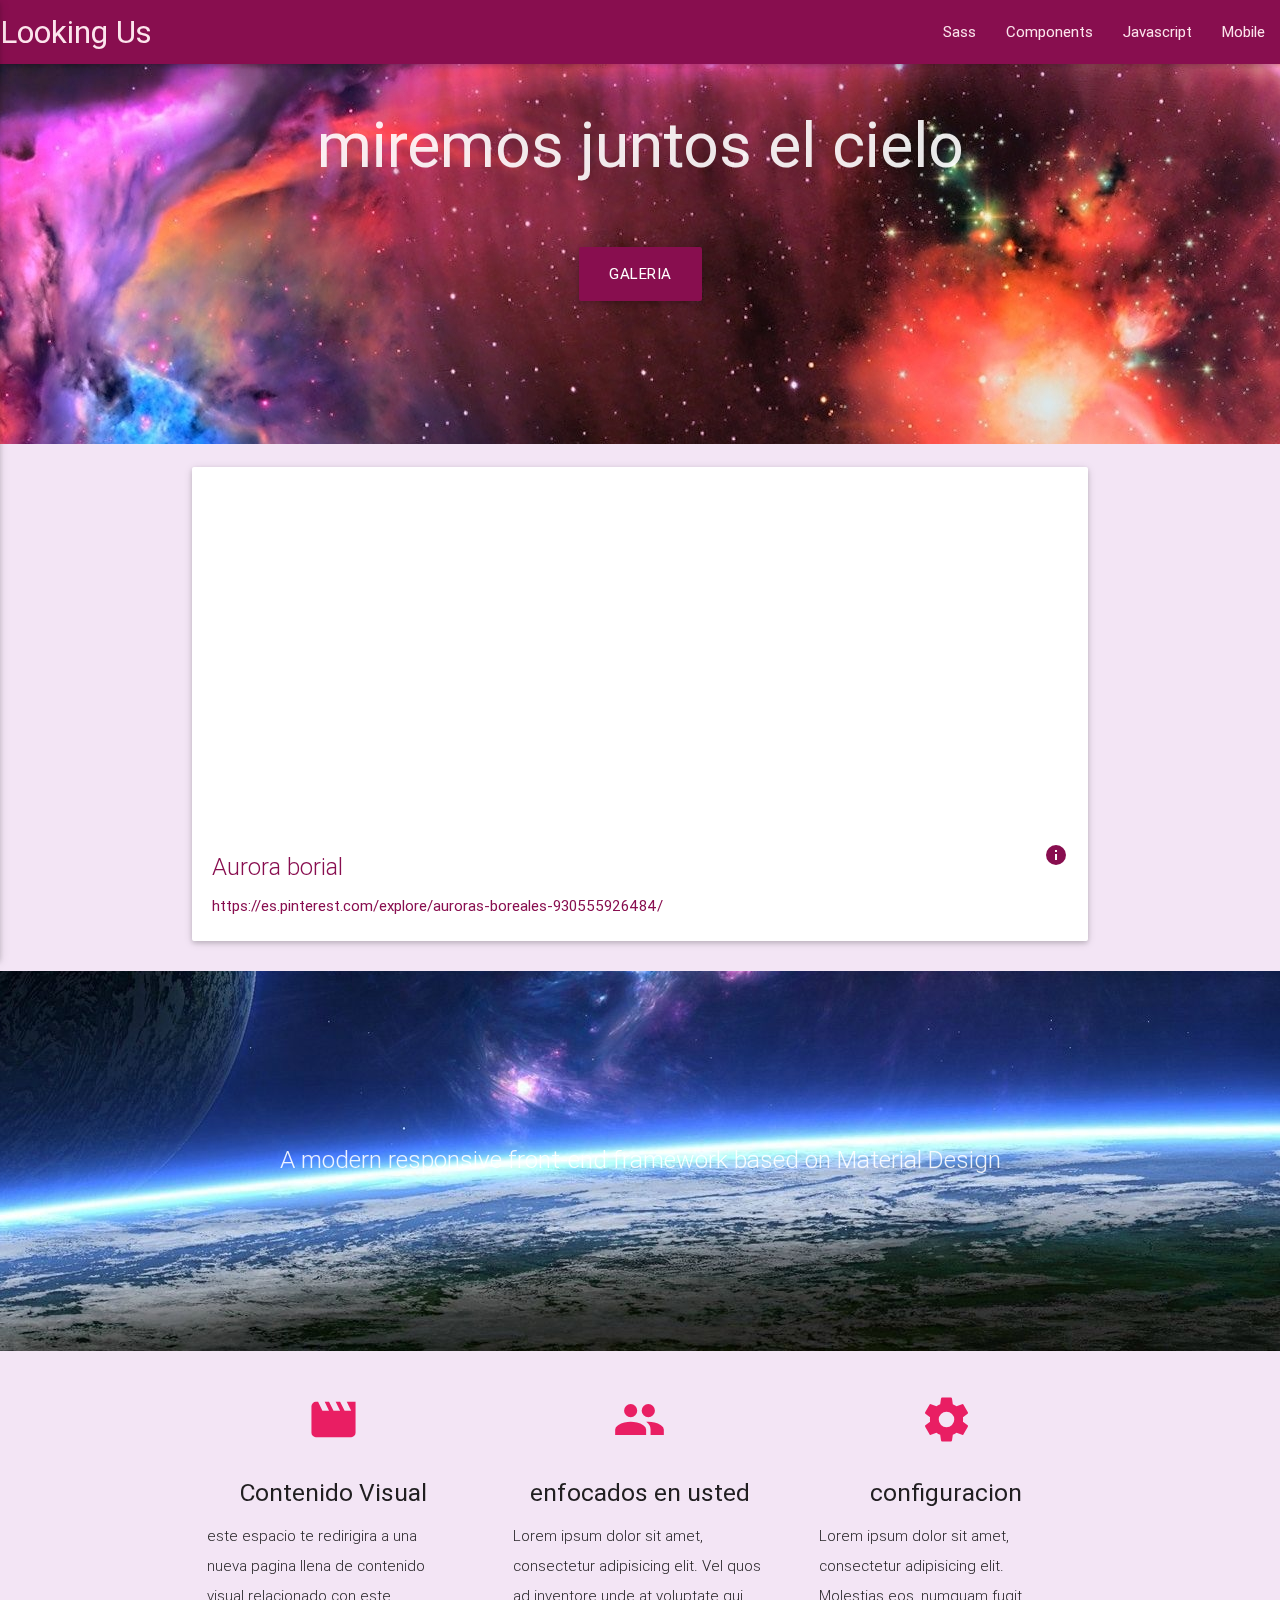
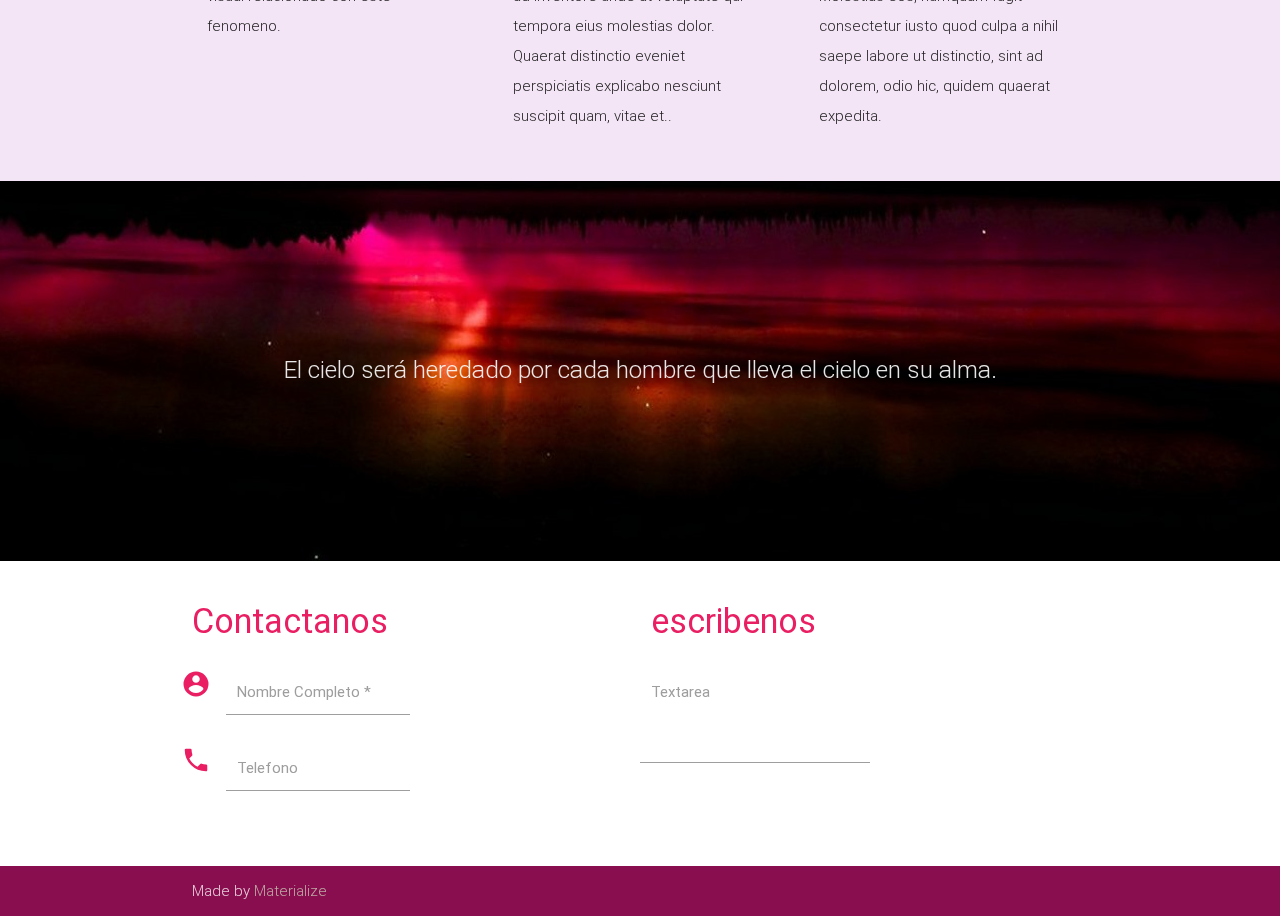
<file: index.html>
<!DOCTYPE html>
<html lang="en">
  <head>
    <meta http-equiv="Content-Type" content="text/html; charset=UTF-8"/>
    <meta name="viewport" content="width=device-width, initial-scale=1, maximum-scale=1.0, user-scalable=no"/>
    <title>Parallax Template - Materialize</title>
    <!-- CSS  -->
    <link href="https://fonts.googleapis.com/icon?family=Material+Icons" rel="stylesheet">
    <link href="css/materialize.css" type="text/css" rel="stylesheet" media="screen,projection"/>
    <link href="css/style.css" type="text/css" rel="stylesheet" media="screen,projection"/>
    <link rel="stylesheet" type="text/css" href="css/main.css">
  </head>
  <body class=" purple lighten-5 ">
    <nav class="pink darken-4">
      <div class="nav-wrapper">
        <a href="#!" class="brand-logo">Looking Us</a>
        <a href="#" data-activates="mobile-demo" class="button-collapse"><i class="material-icons">menu</i></a>
        <ul class="right hide-on-med-and-down">
          <li class="white-text"><a href="sass.html">Sass</a></li>
          <li><a href="badges.html">Components</a></li>
          <li><a href="collapsible.html">Javascript</a></li>
          <li><a href="mobile.html">Mobile</a></li>
        </ul>
        <ul class="side-nav" id="mobile-demo">
          <li><a href="sass.html">Sass</a></li>
          <li><a href="badges.html">Components</a></li>
          <li><a href="collapsible.html">Javascript</a></li>
          <li><a href="mobile.html">Mobile</a></li>
        </ul>
      </div>
    </nav>
    <div id="index-banner" class="parallax-container">
      <div class="section no-pad-bot">
        <div class="container">
          <br><br>
          <h1 class="header center">miremos juntos el cielo</h1>
          <div class="row center">
            <h5 class="header col s12 light"></h5>
          </div>
          <div class="row center">
            <a href="file:///C:/Users/danhoxd/Desktop/ejercicio-material-design/index%20(2).html" class="btn-large waves-effect waves-light pink darken-4">galeria</a>
          </div>
          <br><br>
        </div>
      </div>
      <div class="parallax"><img src="imagenes/01aXg4y.jpg" alt="Unsplashed background img 1"></div>
    </div>
    <div class="container">
      <div class="section">
        <div class="card">
          <div class="card-image waves-effect waves-block waves-light">
            <iframe width="100%" height="350" src="https://www.youtube.com/embed/pR5-FJmTJyU" frameborder="0" allowfullscreen></iframe>
          </div>
          <div class="card-content">
            <span class="card-title activator pink-text text-darken-4">Aurora borial<i class="material-icons right">info</i></span>
            <p><a class=" pink-text text-darken-4"href="#">https://es.pinterest.com/explore/auroras-boreales-930555926484/</a></p>
          </div>
          <div class="card-reveal">
            <span class="card-title grey-text text-darken-4">Aurora Boreal<i class="material-icons right">close</i></span>
            <p>Una aurora se produce cuando una eyección de masa solar choca con la Magnetósfera de la Tierra. Esta "esfera" que nos rodea obedece al campo magnético generado por el núcleo de la Tierra, formada por líneas invisibles que parten de los dos polos, como un imán. Además existen fenómenos muy energéticos, como las fulguraciones o las eyecciones de masa coronal que incrementan la intensidad del viento solar. Cuando dicha masa solar choca con nuestra esfera protectora, estas radiaciones solares, también conocidas con el nombre de viento solar, se desplazan a lo largo de dicha esfera. En el hemisferio que se encuentra en la etapa nocturna de la Tierra en los polos, donde están las otras líneas de campo magnético, se va almacenando dicha energía hasta que no se puede almacenar más, y esta energía almacenada se dispara en forma de radiaciones electromagnéticas sobre la ionosfera terrestre, creadora, principalmente, de dichos efectos visuales.</p>
          </div>
        </div>
      </div>
    </div>
    <div class="parallax-container valign-wrapper">
      <div class="section no-pad-bot">
        <div class="container">
          <div class="row center">
            <h5 class="header col s12 light">A modern responsive front-end framework based on Material Design</h5>
          </div>
        </div>
      </div>
      <div class="parallax"><img src="imagenes/aurora-borealis-from-space-wallpaper-4.jpg" alt="Unsplashed background img 2"></div>
    </div>
    <div class="container">
      <div class="section">
        <div class="row">
          <div class="col s12 m4">
            <div class="icon-block">
              <h2 class="center pink-text darken-2"><i class="material-icons">movie</i></h2>
              <h5 class="center">Contenido Visual</h5>
              <p class="light">este espacio te redirigira a una nueva pagina llena de contenido visual relacionado con este fenomeno.</p>
            </div>
          </div>
          <div class="col s12 m4">
            <div class="icon-block">
              <h2 class="center pink-text darken-2"><i class="material-icons">group</i></h2>
              <h5 class="center">enfocados en usted</h5>
              <p class="light">Lorem ipsum dolor sit amet, consectetur adipisicing elit. Vel quos ad inventore unde at voluptate qui tempora eius molestias dolor. Quaerat distinctio eveniet perspiciatis explicabo nesciunt suscipit quam, vitae et..</p>
            </div>
          </div>
          <div class="col s12 m4">
            <div class="icon-block">
              <h2 class="center pink-text darken-2"><i class="material-icons">settings</i></h2>
              <h5 class="center">configuracion</h5>
              <p class="light">Lorem ipsum dolor sit amet, consectetur adipisicing elit. Molestias eos, numquam fugit consectetur iusto quod culpa a nihil saepe labore ut distinctio, sint ad dolorem, odio hic, quidem quaerat expedita.</p>
            </div>
          </div>
        </div>
      </div>
    </div>
    <div class="parallax-container valign-wrapper">
      <div class="section no-pad-bot">
        <div class="container">
          <div class="row center">
            <h5 class="header col s12 light">El cielo será heredado por cada hombre que lleva el cielo en su alma.</h5>
          </div>
        </div>
      </div>
      <div class="parallax"><img src="imagenes/aurora-boreal-roja.jpg" alt="Unsplashed background img 3"></div>
    </div>
    <footer class="page-footer white pink-text darken-2">
      <div class="container">
        <div class="row">
          <div class="col s12 m6">
            <h3><i class="mdi-content-send"></i></h3>
            <h4>Contactanos</h4>
            <div class="row">
              <form class="col s12 m6">
                <div class="row">
                  <div class="input-field">
                    <i class="material-icons prefix">account_circle</i>
                    <input id="icon_prefix" type="text" class="validate">
                    <label for="icon_prefix">Nombre Completo *</label>
                  </div>
                  <div class="input-field">
                    <i class="material-icons prefix">phone</i>
                    <input id="icon_telephone" type="tel" class="validate">
                    <label for="icon_telephone">Telefono</label>
                  </div>
                </div>
              </form>
            </div>
          </div>
          <div class="col s12 m6">
            <h3><i class="mdi-content-send"></i></h3>
            <h4 class="">escribenos</h4>
            <div class="row">
              <form class="col s12 m6">
                <div class="row">
                  <div class="input-field">
                    <textarea id="textarea1" class="materialize-textarea"></textarea>
                    <label for="textarea1">Textarea</label>
                  </div>
                </div>
              </form>
            </div>
          </div>
        </div>
      </div>
      <div class="footer-copyright pink darken-4">
        <div class="container">
          Made by <a class="brown-text text-lighten-3" href="http://materializecss.com">Materialize</a>
        </div>
      </div>
    </footer>
    <!--  Scripts-->
    <script src="https://code.jquery.com/jquery-2.1.1.min.js"></script>
    <script src="js/materialize.js"></script>
    <script src="js/init.js"></script>
    <script type="text/javascript">
    $( document ).ready(function(){
    $(".button-collapse").sideNav();
    })
    </script>
  </body>
</html>
</file>
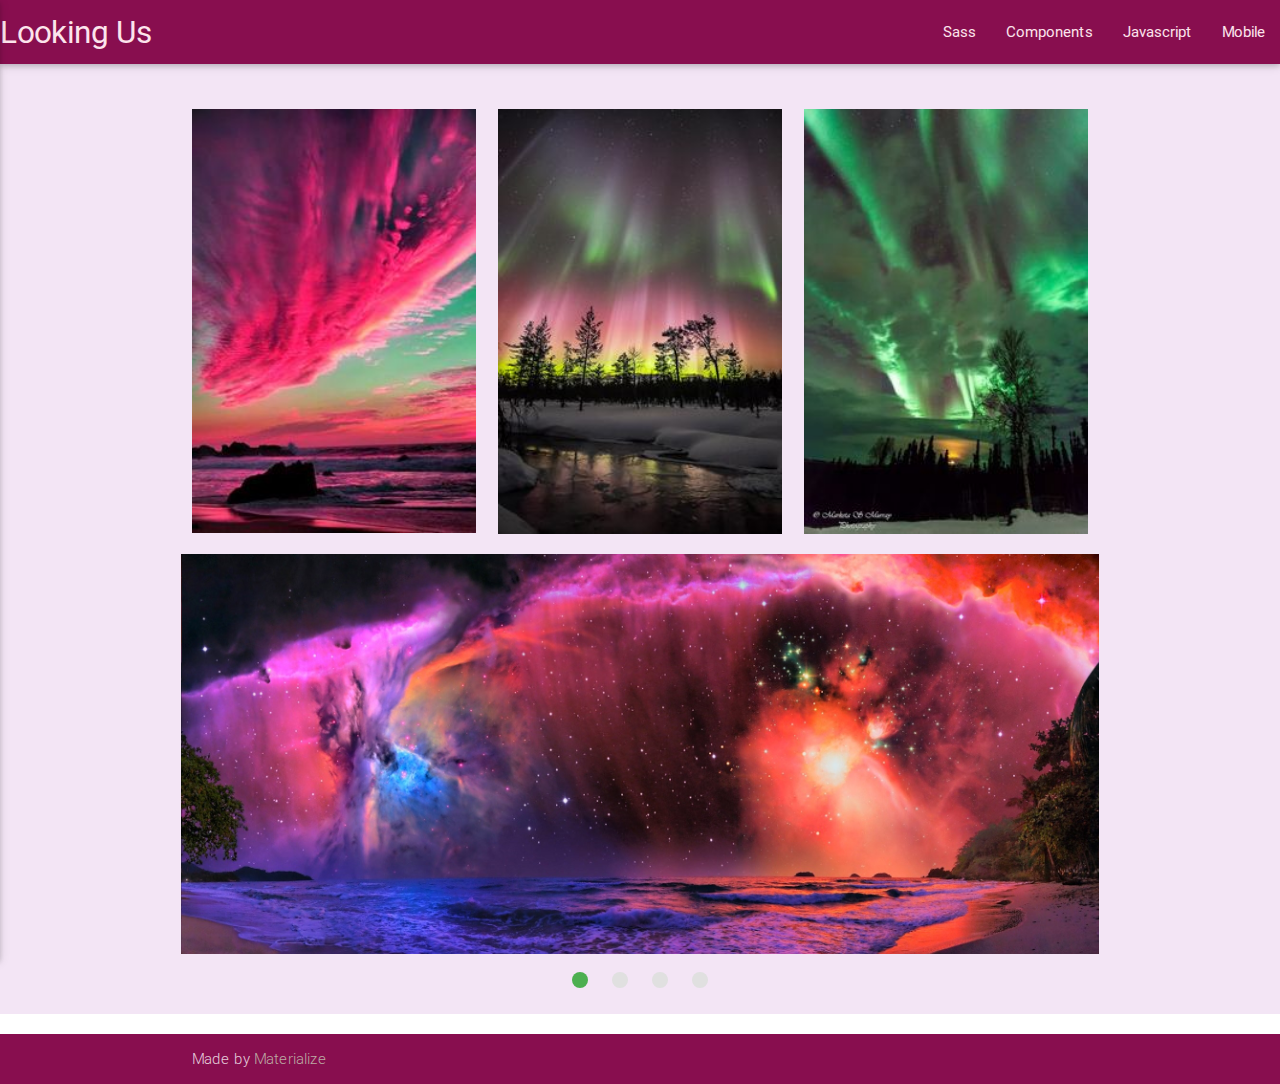
<file: index (2).html>
<!DOCTYPE html>
<html lang="en">
  <head>
    <meta http-equiv="Content-Type" content="text/html; charset=UTF-8"/>
    <meta name="viewport" content="width=device-width, initial-scale=1, maximum-scale=1.0, user-scalable=no"/>
    <title>Parallax Template - Materialize</title>
    <!-- CSS  -->
    <link href="https://fonts.googleapis.com/icon?family=Material+Icons" rel="stylesheet">
    <link href="css/materialize.css" type="text/css" rel="stylesheet" media="screen,projection"/>
    <link href="css/style.css" type="text/css" rel="stylesheet" media="screen,projection"/>
    <link rel="stylesheet" type="text/css" href="css/main.css">
  </head>
  <body class="purple lighten-5">
    <nav class="pink darken-4">
      <div class="nav-wrapper">
        <a href="#!" class="brand-logo">Looking Us</a>
        <a href="#" data-activates="mobile-demo" class="button-collapse"><i class="material-icons">menu</i></a>
        <ul class="right hide-on-med-and-down">
          <li class="white-text"><a href="sass.html">Sass</a></li>
          <li><a href="badges.html">Components</a></li>
          <li><a href="collapsible.html">Javascript</a></li>
          <li><a href="mobile.html">Mobile</a></li>
        </ul>
        <ul class="side-nav" id="mobile-demo">
          <li><a href="sass.html">Sass</a></li>
          <li><a href="badges.html">Components</a></li>
          <li><a href="collapsible.html">Javascript</a></li>
          <li><a href="mobile.html">Mobile</a></li>
        </ul>
      </div>
    </nav>
    <div class="container">
      <div class="row pd">
        <img class="materialboxed  col s4" data-caption="A picture of some deer and tons of trees" width="250" src="img-2/1.jpg">
        <img class="materialboxed col s4" data-caption="A picture of some deer and tons of trees" width="250" src="img-2/2.jpg">
        <img class="materialboxed col s4" data-caption="A picture of some deer and tons of trees" width="250" src="img-2/3.jpg">
      </div>
      <div class="row">
        <div class="slider">
          <ul class="slides">
            <li>
              <img src="imagenes/01aXg4y.jpg" width="100%"> <!-- random image -->
            </li>
            <li>
              <img src="imagenes/aurora-boreal-roja.jpg" width="100%"> <!-- random image -->
            </li>
            <li>
              <img src="imagenes/aurora-borealis-from-space-wallpaper-4.jpg" width="100%"> <!-- random image -->
            </li>
            <li>
              <img src="imagenes/astronomy-aurora-aurora-borealis-indigox-light-favim-com-136247.jpg" width="100%"> <!-- random image -->
            </li>
          </ul>
        </div>
      </div>
    </div>
    <footer class="page-footer white pink-text darken-2">
      <div class="footer-copyright pink darken-4">
        <div class="container">
          Made by <a class="brown-text text-lighten-3" href="http://materializecss.com">Materialize</a>
        </div>
      </div>
    </footer>
    <!--  Scripts-->
    <script src="https://code.jquery.com/jquery-2.1.1.min.js"></script>
    <script src="js/materialize.js"></script>
    <script src="js/init.js"></script>
    <script type="text/javascript">
    $( document ).ready(function(){
    $(".button-collapse").sideNav();
    })
    </script>
    <script>
      $(document).ready(function(){
      $('.slider').slider({full_width: true});
    });
    </script>
  </body>
</html>
</file>
<file: css/main.css>
/*css*/
.nav-wrapper a{
	color: #fce4ec;
}
.input-field .prefix.active {
	color: #880e4f;
}
.pd {
	padding-top: 5%;
}
</file>
<file: css/style.css>
/* Custom Stylesheet */
/**
 * Use this file to override Materialize files so you can update
 * the core Materialize files in the future
 *
 * Made By MaterializeCSS.com
 */

nav ul a,
nav .brand-logo {
  color: #444;
}

p {
  line-height: 2rem;
}

.button-collapse {
  color: #26a69a;
}

.parallax-container {
  min-height: 380px;
  line-height: 0;
  height: auto;
  color: rgba(255,255,255,.9);
}
  .parallax-container .section {
    width: 100%;
  }

@media only screen and (max-width : 992px) {
  .parallax-container .section {
    position: absolute;
    top: 40%;
  }
  #index-banner .section {
    top: 10%;
  }
}

@media only screen and (max-width : 600px) {
  #index-banner .section {
    top: 0;
  }
}

.icon-block {
  padding: 0 15px;
}
.icon-block .material-icons {
  font-size: inherit;
}

footer.page-footer {
  margin: 0;
}
</file>
